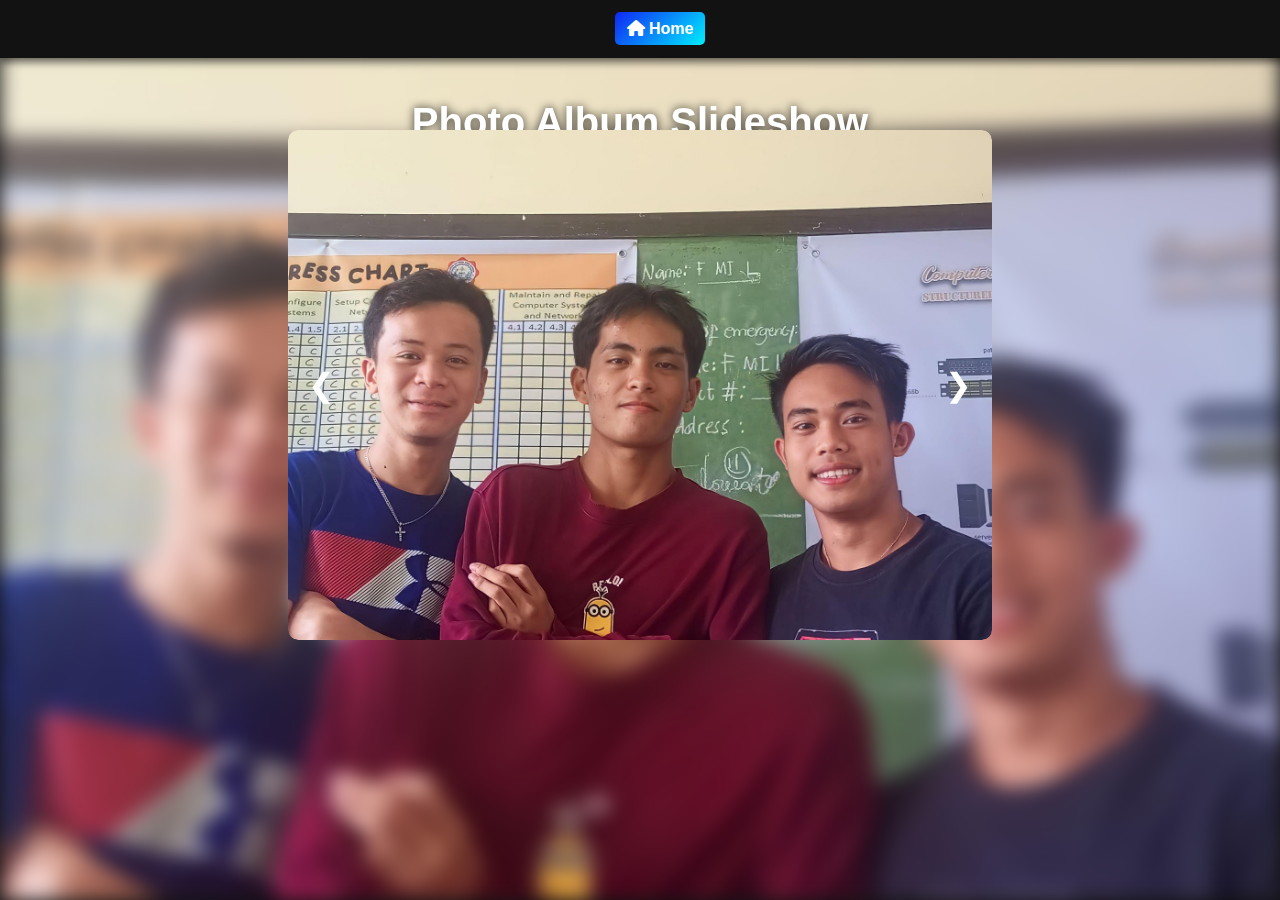
<file: .vscode/RubioWeb/gallary.html>
<!DOCTYPE html>
<html lang="en">
<head>
    <meta charset="UTF-8">
    <meta name="viewport" content="width=device-width, initial-scale=1.0">
    <link rel="stylesheet" href="https://cdnjs.cloudflare.com/ajax/libs/font-awesome/6.5.1/css/all.min.css">
    <title>Photo Album Slideshow</title>
    <style>
        body {
            font-family: Arial, sans-serif;
            background: #121212;
            color: white;
            margin: 0;
            padding: 0;
            height: 100vh;
            display: flex;
            justify-content: center; /* Center horizontally */
            position: relative;
        }

        .h1 {
            font-size: 2.5rem;
            color: rgb(255, 255, 255);
            text-align: center;
            margin: 10px 0; /* Add margin to separate from the slideshow */
            text-shadow: 0 0 10px rgba(0, 0, 0, 0.8);
            position: absolute;
            top: 10%; /* Position it 10% from the top */
            width: 100%;
        }

        /* Navbar Styles */
        .navbar {
            background: #121212;
            padding: 20px;
            text-align: center;
            position: fixed;
            top: 0;
            left: 0;
            width: 100%;
            z-index: 1000;
            box-shadow: 0 4px 8px rgba(0, 0, 0, 0.6);
        }

        .navbar ul {
            list-style: none;
            padding: 0;
            margin: 0;
            display: flex;
            justify-content: center;
            gap: 20px;
        }

        .navbar ul li a {
            color: white;
            text-decoration: none;
            font-weight: bold;
            padding: 8px 12px;
            background: linear-gradient(135deg, #1027f3, #00eeff);
            border-radius: 5px;
            transition: 0.3s;
        }

        .navbar ul li a:hover {
            background: #333;
        }

        .background-container {
            position: fixed;
            top: 0;
            left: 0;
            width: 100%;
            height: 100%;
            background-size: cover;
        
            background-position: center;
            filter: blur(10px);
            z-index: -1;
            transition: background 1s ease-in-out;
        }

        .main-content {
            text-align: center;
            width: 100%;
            padding-top: 130px; /* Add padding to give space for the h1 */
        }

        .slideshow-container {
            position: relative;
            max-width: 55%;
            margin: auto;
            overflow: hidden;
            border-radius: 10px;
            aspect-ratio: 4/2.9;
        }

        .slide {
            display: none;
            width: 100%;
            height: 100%;
        }

        .slide img {
            width: 100%;
            height: 100%;
            object-fit: cover;
            border-radius: 10px;
        }

        .prev, .next {
            position: absolute;
            top: 50%;
            transform: translateY(-50%);
            font-size: 2rem;
            color: rgb(255, 255, 255);
            background-color: linear-gradient(135deg, #1027f3, #00eeff);
            cursor: pointer;
            padding: 10px;
            z-index: 2;
        }

        .prev { left: 10px; }
        .next { right: 10px; }

        .prev:hover, .next:hover {
          background-color: rgb(5, 24, 237);
            border-radius: 50%;
        }
    </style>
</head>
<body>
  <nav class="navbar">
    <ul>
        <li><a href="firstpage.html"><i class="fas fa-home"></i> Home</a></li>
    </ul>
  </nav>

  <div class="background-container" id="background"></div>

  <div class="main-content">
    <h1 class="h1">Photo Album Slideshow</h1>
    <div class="slideshow-container">
        <div class="slide"><img src="image_pro/1.jpg" alt="Image 1"></div>
        <div class="slide"><img src="image_pro/2.jpg" alt="Image 2"></div>
        <div class="slide"><img src="image_pro/3.jpg" alt="Image 3"></div>
        <div class="slide"><img src="image_pro/4.jpg" alt="Image 4"></div>
        <div class="slide"><img src="image_pro/5.jpg" alt="Image 5"></div>
        <div class="slide"><img src="image_pro/6.jpg" alt="Image 6"></div>
        <div class="slide"><img src="image_pro/7.jpg" alt="Image 7"></div>
        <div class="slide"><img src="image_pro/8.jpg" alt="Image 8"></div>
        <div class="slide"><img src="image_pro/9.jpg" alt="Image 9"></div>
        <div class="slide"><img src="image_pro/10.jpg" alt="Image 10"></div>
        <div class="slide"><img src="image_pro/11.jpg" alt="Image 11"></div>
        <div class="slide"><img src="image_pro/12.jpg" alt="Image 12"></div>
        <div class="slide"><img src="image_pro/13.jpg" alt="Image 13"></div>
        <div class="slide"><img src="image_pro/14.jpg" alt="Image 14"></div>
        <div class="slide"><img src="image_pro/15.jpg" alt="Image 15"></div>
        <div class="slide"><img src="image_pro/16.jpg" alt="Image 16"></div>
        <div class="slide"><img src="image_pro/17.jpg" alt="Image 17"></div>
        <div class="slide"><img src="image_pro/18.jpg" alt="Image 18"></div>

        <span class="prev" onclick="plusSlides(-1)">&#10094;</span>
        <span class="next" onclick="plusSlides(1)">&#10095;</span>
    </div>
  </div>

  <script>
    let slideIndex = 0;
    let slideInterval;

    function showSlides(next = true) {
        let slides = document.querySelectorAll(".slide");
        let background = document.getElementById("background");

        slides[slideIndex].style.display = "none";
        slideIndex = next ? (slideIndex + 1) % slides.length : (slideIndex - 1 + slides.length) % slides.length;
        slides[slideIndex].style.display = "block";

        let imgSrc = slides[slideIndex].querySelector("img").src;
        background.style.backgroundImage = `url('${imgSrc}')`;
    }

    function plusSlides(n) {
        clearInterval(slideInterval);
        showSlides(n > 0);
        slideInterval = setInterval(() => showSlides(true), 3000);
    }

    function startSlideshow() {
        let slides = document.querySelectorAll(".slide");
        slides[slideIndex].style.display = "block";

        let imgSrc = slides[slideIndex].querySelector("img").src;
        document.getElementById("background").style.backgroundImage = `url('${imgSrc}')`;

        slideInterval = setInterval(() => showSlides(true), 3000);
    }

    document.addEventListener("DOMContentLoaded", startSlideshow);
  </script>
</body>
</html>
</file>
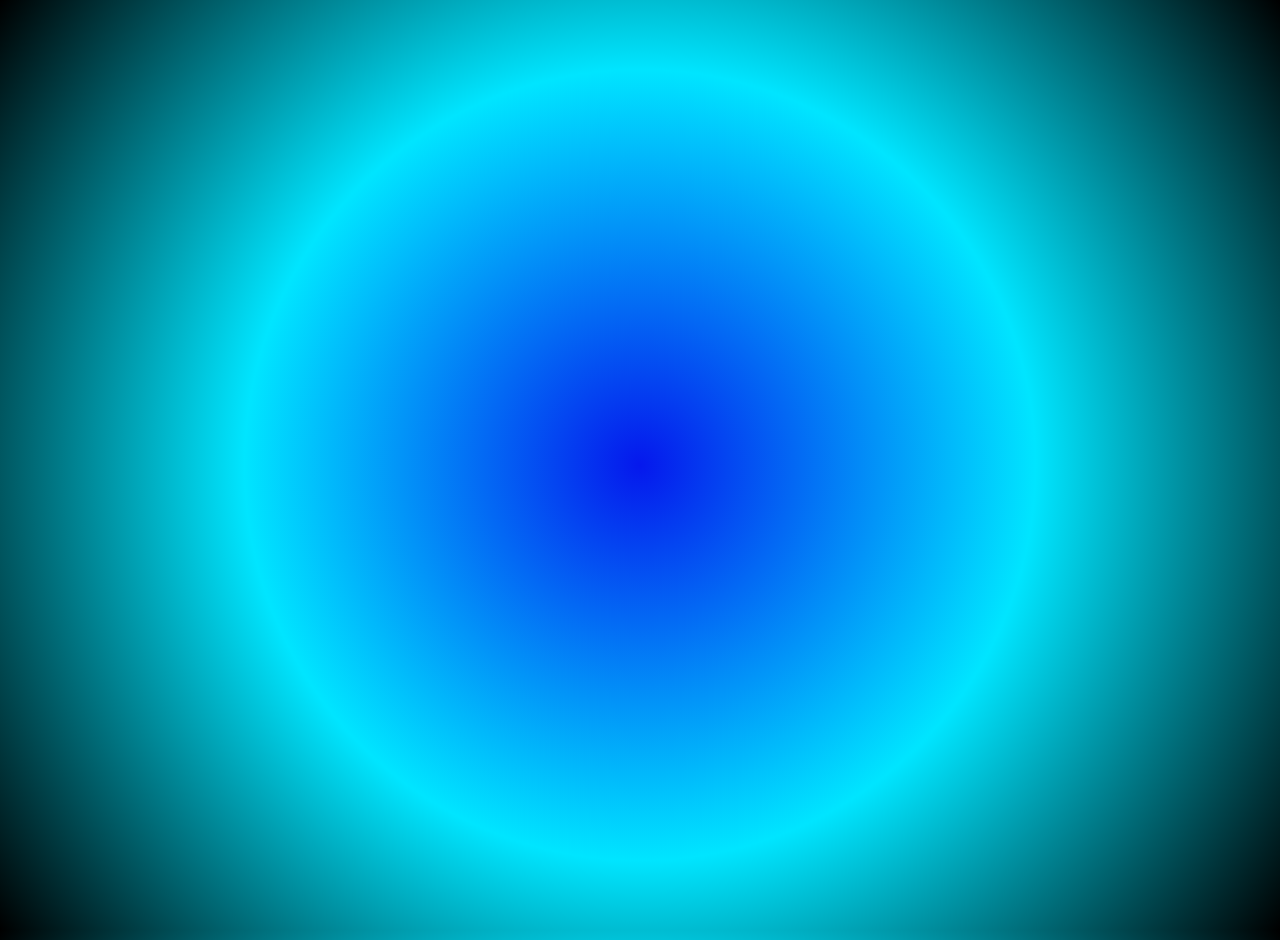
<file: .vscode/RubioWeb/secondpage.html>
<!DOCTYPE html>
<html lang="en">
<head>
    <meta charset="UTF-8">
    <meta name="viewport" content="width=device-width, initial-scale=1.0">
    <title>About Me - Rey Mart S. Rubio</title>
    <link rel="stylesheet" href="styles.css">
    
</head>
<body>
    <div class="container">
        <h1>About Me</h1>
        <hr>
        <p>Welcome to my second page! Here, you’ll find more details about my journey and my passion for technology.</p>
        <h2>Why I Chose BSIT at Yllana Bay View College</h2>
        <p>I enrolled in the <b>Bachelor of Science in Information Technology (BSIT)</b> program because technology offers endless opportunities for growth and innovation. My goal is to become a skilled IT professional and contribute to the tech industry.</p>
        <h3>What Excites Me About BSIT</h3>
        <ul>
            <li>Hands-On Learning & Practical Skills</li>
            <li>Creative & Problem-Solving Challenges</li>
            <li>Team Projects & Collaboration</li>
            <li>Internship & Industry Exposure</li>
            <li>Exploring Emerging Technologies</li>
            <li>High Demand & Career Growth</li>
            <li>Work Flexibility & Opportunities</li>
        </ul>
        <h3>My Future Goals</h3>
        <p>I aspire to specialize in software development and cybersecurity while continuously learning about the latest advancements in IT.</p>
        <button onclick="window.location.href='firstpage.html'">previous</button>
        <button onclick="window.location.href='thirdpage.html'">View More</button>
    </div>
</body>
</html>
</file>
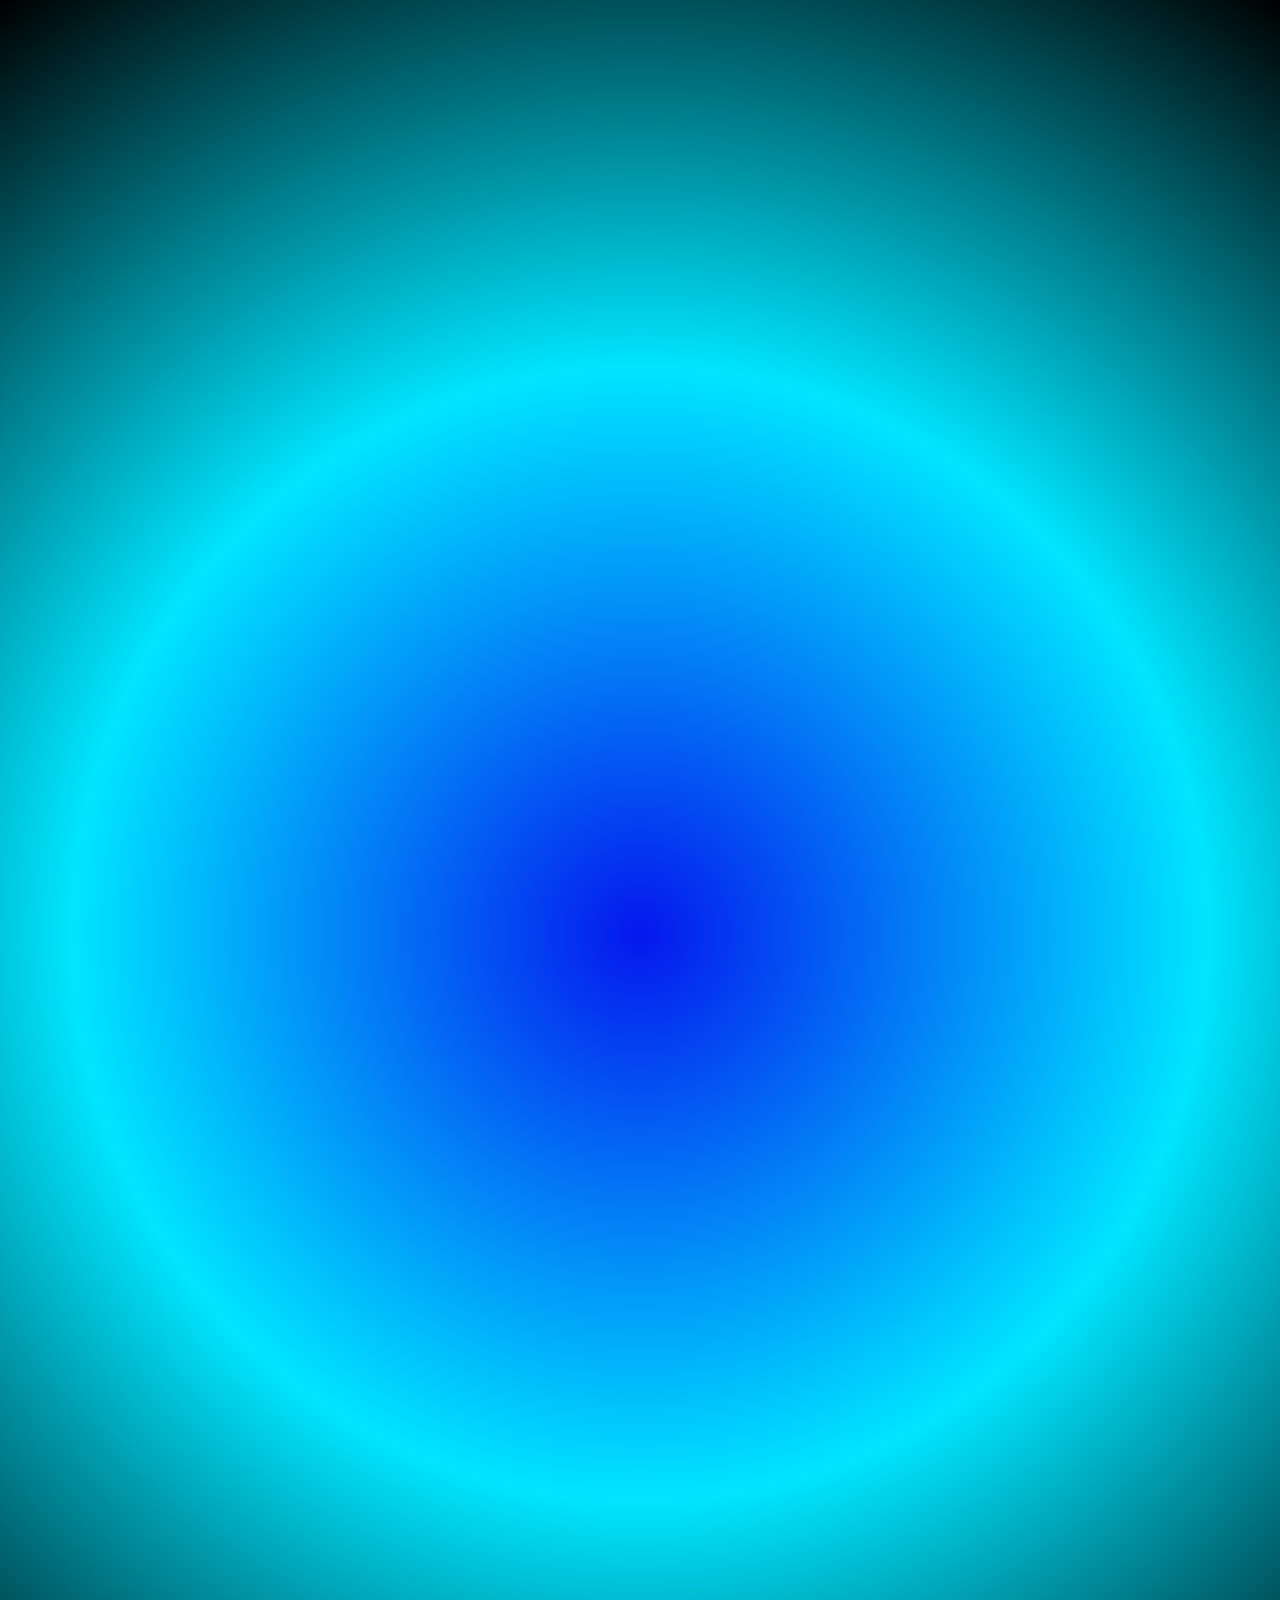
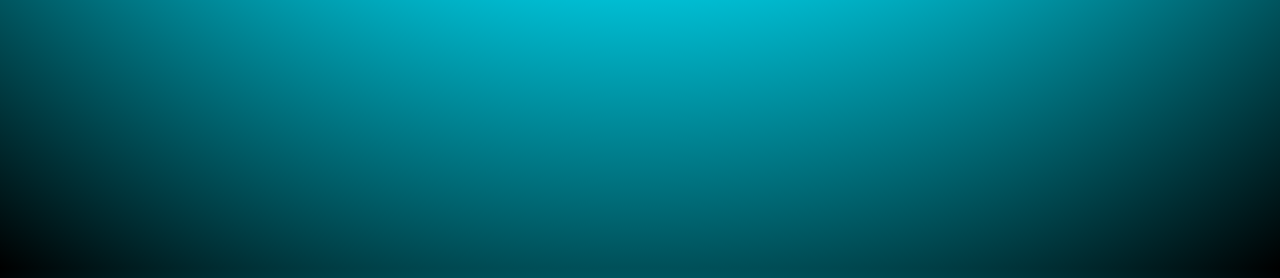
<file: .vscode/RubioWeb/thirdpage.html>
<!DOCTYPE html>
<html lang="en">
<head>
    <meta charset="UTF-8">
    <meta name="viewport" content="width=device-width, initial-scale=1.0">
    <title>My Hobbies - Rey Mart S. Rubio</title>
    <link rel="stylesheet" href="styles.css">
    
<body>
    
    <div class="container">
        <h1>My Hobbies</h1>
        <hr>
        <ul class="list-container">
            <li><h2>Sleeping</h2>
                <img src="image_pro/sleeping.gif" alt="Sleeping image">
                <p class="description">Probably my greatest talent. If there was a sleeping Olympics, I’d bring home the gold—while asleep, of course.</p>
            </li>
            <li><h2>Gaming</h2>
                <img src="image_pro/gaming.gif" alt="Gaming image">
                <p class="description">Because nothing says "productivity" like grinding levels at 3 AM while ignoring real-world responsibilities.</p>
            </li>
            <li><h2>Drawing</h2>
                <img src="image_pro/drawing.gif" alt="Drawing image">
                <p class="description">It's just me, a pencil, and the illusion that I might someday finish what I start. Sketch today, forget tomorrow.</p>
            </li>
            <li><h2>Reading Books</h2>
                <img src="image_pro/book.gif" alt="Reading image">
                <p class="description">Because living multiple lives through fiction is way more exciting than living one in reality. Who needs social interaction anyway?</p>
            </li>
            <li><h2>Watching Anime</h2>
                <img src="image_pro/watching.gif" alt="Anime image">
                <p class="description">I watch anime for the plot. Totally for the plot. Definitely not because I’m emotionally invested in 2D characters.</p>
            </li>
            <li><h2>Watching Movies</h2>
                <img src="image_pro/manhwua.gif" alt="Manhwa image">
                <p class="description">Movies and manhwas feed my soul—and my skill of avoiding reality one episode at a time.</p>
            </li>
        </ul>
        
        <br>
        
        <h1>My Information</h1>
        <hr>

        <div class="info-container">
            <h2>Rey Mart S. Rubio</h2>
            <p><strong>Age:</strong> 19</p>
            <p><strong>Birthdate:</strong> January 15, 2006</p>
            <p><strong>Occupation:</strong> Student</p>
            <p><strong>Sex:</strong> Male</p>
            <p><strong>Address:</strong> Guipos, Pagadian City</p>
            <p><strong>Religion:</strong> Orthodox Catholic</p>
        </div>
        
        <hr>
        
        <button onclick="window.location.href='firstpage.html'">Home</button>
    </div>
</body>
</html>
</file>
<file: .vscode/RubioWeb/styles.css>
/* General Styles */
body {
  font-family: 'Poppins', sans-serif;
  color: #ece9e9;
  margin: 0;
  padding: 0;
  background: radial-gradient(circle, rgb(5, 24, 237), #00e5ff, #000000);
  transition: 0.3s, color 0.3s;
}

/* Sections */
section {
  padding: 50px 10%;
  background: #070707;
  text-align: center;
  border-radius: 20px;
  margin: 10px;
}

/* Buttons */
button {
  background: #ffffff;
  color: #ffffff;
  padding: 15px 20px;
  border: 0;
  font-weight: bold;
  cursor: pointer;
  transition: 0.3s;
  border-radius: 5px;
}



/* Profile Picture */
.profile-container {
  display: flex;
  justify-content: center;
  align-items: center;
  margin: 20px auto;
  width: 200px;
  height: 200px;
  border-radius: 50%;
  overflow: hidden;
  border: 5px solid #3007ff;
  box-shadow: 0 4px 8px rgba(7, 116, 241, 0.934);
  
}

.profile-container img {
  width: 100%;
  height: 100%;
  object-fit: cover;
}



/* Portfolio */
.project {
  display: inline-block;
  width: 300px;
  height: 400px;
  margin: 20px;
  padding: 7px;
  background: #0684fa;
  border-radius: 10px;
  transition: transform 0.5s ease-in-out;
}

.project img {
  width: 100%;
  height: 100%;
  object-fit: cover;
  margin: auto;
}

.project:hover {
  transform: rotate(1.05);
}


/* Social Links */
.social-links {
  display: flex;
  justify-content: center;
  gap: 15px;
  margin-top: 20px;
}

.social-links a {
  color: #ffffff;
  padding: 10px;
  margin: 10px;
  font-size: 1.5em;
  transition: transform 0.4s;
}

.social-links a:hover {
  color: #1a85ff;
}


/* Biography */
.bio-container {
  max-width: 600px;
  margin: auto;
  padding: 20px;
  background: #fff9f9;
  border-radius: 15px;
  box-shadow: 0 4px 8px rgba(0, 187, 255, 0.3);
  border: 2px solid #06c2f1;
}

/* Page Styling for gallery */
body {
  background-color: rgb(199, 198, 198);
  font-family: 'Poppins', sans-serif;
  text-align: center;
  color: white;
  padding: 20px;
  margin: 0;
}

.container {
  max-width: 1000px;
  margin: auto;
  padding: 20px;
  background: #0f0f0f;
  border-radius: 28px;
  box-shadow: 0 4px 8px rgba(255, 255, 255, 0.2);
  
}

h1 {
  margin-bottom: 30px;
}

/* Main container for the gallery */
.container {
  max-width: 1000px;
  margin: auto;
  padding: 30px;
  background: #e4dddd;
  border-radius: 20px;
  box-shadow: 0 4px 10px rgba(36, 36, 36, 0.3);
  opacity: 0;
  transform: translateY(30px);
  animation: fadeIn 1.6s ease-in-out;
}

/* Background container for reflection */
.background-container {
  position: absolute;
  width: 100%;
  height: 100%;
  top: 0;
  left: 0;
  background-size: cover;
  background-position: center;
  filter: blur(5px); /* Blur the background */
  z-index: -1; /* Place behind slideshow */
  transition: background-image 1.5s ease-in-out;
}

/* Gallery Slideshow Container */
.slideshow-container {
  position: relative;
  max-width: 60%;
  height: 500px;
  margin: auto;
  text-align: center;
  overflow: hidden;
  display: flex;
  align-items: center;
  justify-content: center;
  z-index: 1;
}

/* Hide slides by default */
.slide {
  display: none;
  width: 100%;
  height: 100%;
  position: absolute;
  top: 0;
  left: 0;
}

/* Style for images */
.slide img {
  width: auto;
  height: 100%;
  max-width: 100%;
  object-fit: cover;
  border-radius: 10px;
  box-shadow: 0 4px 8px rgba(240, 238, 237, 0.5);
}


/* Description Text */
.desc {
  position: absolute;
  bottom: 0;
  left: 50%;
  transform: translateX(-50%);
  color: white;
  font-size: 18px;
  padding: auto;
  background: rgba(0, 157, 255, 0.8);
  border-radius: 100px;
  text-align: center;
  width: 70%;
  max-width: 900px;
}




/* Buttons */
.prev, .next {
  cursor: pointer;
  position: absolute;
  top: 50%;
  transform: translateY(-50%);
  background-color: rgba(0, 0, 0, 0.5);
  color: white;
  font-size: 20px;
  padding: 10px;
  border: none;
  border-radius: 5px;
  transition: 0.3s;
}

.prev { left: 5px; }
.next { right: 5px; }

.prev:hover, .next:hover {
  background-color: rgba(0, 0, 0, 0.8);
}



/* Centered Navbar with Full Width */
nav {
  background: #121212;
  padding: 10px;
  text-align:center;
  justify-items: center;
  position: fixed;
  padding: 10px;
  top: 0;
  left: 0;
  width: 100%;
  border-radius: 0;
  z-index: 1000;
  box-shadow: 0 4px 8px rgba(0, 0, 0, 0.6);
}
nav ul {
  list-style: none;
  text-align: center;
  padding: 0;
  margin: 0;
  display: flex;
  justify-content: center;
  gap: 20px;
}
nav ul li {
  display: inline;
}
nav ul li a {
  color: white;
  text-align: center;;
  text-decoration: none;
  font-weight: bold;
  padding: 8px 12px;
  background: linear-gradient(135deg, #1027f3, #00eeff);
  border-radius: 5px;
  transition: 0.3s;
}
nav ul li a:hover {
  background: #333;
}


/* Second Page Styling */
body {
  background-color: rgb(0, 0, 0);
  font-family: 'Poppins', sans-serif;
  text-align: center;
  color: white;
  padding: 20px;
  margin: 0;
}

/* Main Container */
.container {
  max-width: 900px;
  margin: auto;
  padding: 30px;
  background: #222;
  border-radius: 20px;
  box-shadow: 0 4px 10px rgba(255, 255, 255, 0.2);
  opacity: 0;
  transform: translateY(30px);
  animation: fadeIn 0.6s ease-in-out forwards;
}

/* Heading Styles */
h1, h2, h3, h4 {
  color: #00c3ff;
  font-weight: bold;
  transition: color 0.3s ease-in-out;
}

/* Paragraph & List Styling */
p, ul {
  font-size: large;
  max-width: 800px;
  margin: auto;
  line-height: 1.6;
}

/* List Styling */
ul {
  list-style: none;
  padding: 0;
  text-align: left;
}

li {
  margin: 10px 0;
  font-weight: bold;
  display: flex;
  align-items: center;
}

li::before {
  content: ""; /* Adds a check icon */
  color: #00bfff;
  font-weight: bold;
  margin-right: 10px;
}

/* Button Styling */
button {
  font-size: 20px;
  font-weight: bold;
  text-decoration: none;
  color: white;
  background-color: #FF6B00;
  padding: 12px;
  width: 180px;
  margin: 20px auto;
  border: none;
  border-radius: 8px;
  cursor: pointer;
  transition: all 0.3s ease-in-out;
  display: inline-block;
}

/* Button Hover Effect */
button:hover {
  background-color: #E0E0E0;
  color: black;
  transform: scale(1.05);
  box-shadow: 0 4px 8px rgba(0, 0, 0, 0.3);
}

/* Fade-in Animation */
@keyframes fadeIn {
  to {
    opacity: 1;
    transform: translateY(0);
  }
}


/* Third Page Styling */
body {
  background: radial-gradient(circle, rgb(5, 24, 237), #00e5ff, #000000);
  font-family: 'Poppins', sans-serif;
  text-align: center;
  color: white;
  padding: 20px;
  margin: 0;
}




/* Heading Styling */
h1, h2, h3 {
  color: #ffffff;
  font-weight: bold;
  transition: color 0.3s ease-in-out;
}

/* List Container */
.list-container, .dl-container {
  list-style: none;
  padding: 0;
  text-align: center;
}

.list-container li, .dl-container div {
  margin: 20px 0;
  padding: 10px;
  background: rgba(255, 255, 255, 0.1);
  border-radius: 10px;
  transition: transform 0.3s ease-in-out;
}

/* List Item Hover */
.list-container li:hover, .dl-container div:hover {
  transform: scale(1.05);
  background: rgba(14, 144, 191, 0.993);
}

/* Image Styling */
img {
  height: 100px;
  width: 100px;
  border-radius: 10px;
  display: block;
  margin: 10px auto;
  transition: transform 0.3s ease-in-out;
}

/* Image Hover Effect */
img:hover {
  transform: scale(1.1);
}

/* Description Text */
.description {
  font-size: 16px;
  max-width: 600px;
  margin: auto;
  line-height: 1.6;
}

/* Button Styling */
button {
  font-size: 20px;
  font-weight: bold;
  text-decoration: none;
  color: white;
  background-color:  rgb(5, 24, 237);
  padding: 12px;
  width: 180px;
  margin-top: 20px;
  border: none;
  border-radius: 8px;
  cursor: pointer;
  transition: all 0.3s ease-in-out;
}

/* Button Hover Effect */
button:hover {
  background-color: #242323;
  color: white;
  transform: scale(1.05);
  box-shadow: 0 4px 8px rgba(255, 255, 255, 0.2);
}

/* Fade-in Animation */
@keyframes fadeIn {
  to {
    opacity: 1;
    transform: translateY(0);
  }
}
/* My  3 Information Section */
.info-container {
  text-align: center; 
  padding: 30px;
  border-radius: 15px;
  margin: 40px auto;
  max-width: 600px; /* Keeps it from stretching too wide */
  box-shadow: 0 6px 12px rgba(0, 179, 255, 0.4); /* Stronger pop-out effect */
  border: 2px solid  rgb(5, 24, 237);
}

/* Name Styling */
.info-container h2 {
  margin-bottom: 20px;
  font-size: 28px;
  font-weight: bold;
  color: #ffffff;
  text-shadow: 2px 2px 8px rgba(18, 163, 231, 0.6);
}

/* Paragraph Styling */
.info-container p {
  font-size: 18px;
  margin: 12px 0;
  font-weight: bold;
  color: #ddd;
  letter-spacing: 1px;
  transition: 0.3s ease-in-out;
}

/* Highlight the text when hovered */
.info-container p:hover {
  color: #18a3ff;
  transform: scale(1.05);
}


/*  gallery Buttons */
button {
  background:  rgb(5, 24, 237);
  color: #ffffff;
  padding: 12px 20px;
  font-size: 16px;
  font-weight: bold;
  border: none;
  cursor: pointer;
  border-radius: 8px;
  transition: all 0.3s ease-in-out;
  box-shadow: 0 4px 6px rgba(255, 107, 0, 0.3);
}

/* Hover & Active Effects */
button:hover {
  background: rgb(5, 24, 237);
  color: #000000;
  transform: scale(1.05);
  box-shadow: 0 6px 12px rgba(5, 137, 214, 0.4);
}

button:active {
  background: #00c4ba;
  transform: scale(0.98);
  box-shadow: 0 2px 4px rgba(34, 0, 255, 0.5);
}

/* Centering the Button */
.button-container {
  text-align: center;
  margin-top: 20px;
}

/* second page Button Styling */
button {
  background: radial-gradient(circle, #00e5ff, #094fe6);
  color: white;
  padding: 12px 24px;
  font-size: 16px;
  font-weight: bold;
  border: none;
  cursor: pointer;
  border-radius: 8px;
  transition: all 0.3s ease-in-out;
  box-shadow: 0 4px 8px rgba(10, 67, 239, 0.4);
  text-transform: uppercase;
  letter-spacing: 1px;
}

/* Hover Effect */
button:hover {
  background: linear-gradient(135deg, #00e5ff, #094fe6);
  color: black;
  transform: scale(1.07);
  box-shadow: 0 6px 12px rgba(5, 180, 233, 0.5);
}

/* Active (Click) Effect */
button:active {
  background: linear-gradient(135deg, #00e5ff, #094fe6);
  transform: scale(0.98);
  box-shadow: 0 2px 6px rgba(6, 224, 239, 0.6);
}

/* Button Container */
.button-container {
  display: flex;
  justify-content: center;
  gap: 15px; /* Space between buttons */
  margin-top: 20px;
}

/* Center the About Me section */
#about {
    text-align: center;

    padding: 40px 20px;
}

/* Style for About Me heading */
#about h2 {
    font-size: 30px;
    color:linear-gradient( to right, #00e5ff, #094fe6);
    margin-bottom: 10px;
}

/* Style for About Me paragraph */
#about p {
    font-size: 18px;
    color: hsl(0, 25%, 97%);
    line-height: 2.5;
}

/* Center and style the About Me link */
.about-link a {
    display: inline-block;
    font-size: 18px;
    font-weight: bold;
    padding: 12px 20px;
    border-radius: 8px;
    background: linear-gradient(135deg, #1027f3, #00eeff);
    color: white;
    text-decoration: none;
    transition: all 0.3s ease-in-out;
}

/* Hover effect */
.about-link a:hover {
  background: linear-gradient(135deg, #1027f3, #00eeff);
    color: black;
    transform: scale(1.1);
}


/* About Me Link Styling */
li a[href="secondpage.html"] {
  display: inline-block;
  text-align: center;
  font-size: 18px;
  font-weight: bold;
  padding: 10px 15px;
  border-radius: 8px;
  background: linear-gradient(135deg, #1027f3, #00eeff);
  color: white;
  text-decoration: none;
  transition: all 0.3s ease-in-out;
}

/* Center the About Me link */
li {
  justify-content: center;
}

/* Hover effect */
li a[href="secondpage.html"]:hover {
  background: linear-gradient(135deg, #1027f3, #00eeff);
  color: rgb(248, 236, 236);
  transform: scale(1.1);
}


/* Contact Section */
#contact {
  background:#121212;
  padding: 30px 10px;
  text-align: center;
  border-radius: 30px;
  margin: 20px auto;
  max-width: 1000px;
  box-shadow: 0 4px 12px rgba(25, 190, 255, 0.4);
}

#contact h2 {
  font-size: 32px;
  color: #f8feff;
  margin-bottom: 20px;
  text-shadow: 1px 1px 10px rgba(0, 229, 255, 0.3);
}

#contact p {
  font-size: 18px;
  color: #ffffff;
  margin-bottom: 30px;
}

#contact form {
  display: flex;
  flex-direction: column;
  align-items: center;
  gap: 20px;
}

#contact input,
#contact textarea {
  width: 90%;
  max-width: 600px;
  padding: 15px;
  font-size: 16px;
  border: none;
  border-radius: 8px;
  background: #ffffff;
  color: rgb(0, 0, 0);
  box-shadow: 0 0 5px rgba(0, 229, 255, 0.3);
  transition: 0.3s ease-in-out;
}

#contact input:focus,
#contact textarea:focus {
  outline: none;
  box-shadow: 0 0 10px rgba(0, 229, 255, 0.6);
  background: #ffffff;
}

/* Contact Form Submit Button */
#contact button[type="submit"] {
  background: linear-gradient(135deg, #1027f3, #00eeff);
  color: white;
  padding: 12px 25px;
  font-size: 16px;
  font-weight: bold;
  border: none;
  border-radius: 8px;
  cursor: pointer;
  transition: all 0.3s ease-in-out;
  box-shadow: 0 4px 10px rgba(17, 224, 247, 0.4);
}

#contact button:hover {
  background: linear-gradient(135deg, #00eeff, #1027f3);
  color: rgb(255, 255, 255);
  transform: scale(1.05);
  box-shadow: 0 6px 12px rgba(0, 229, 255, 0.5);
}
</file>
